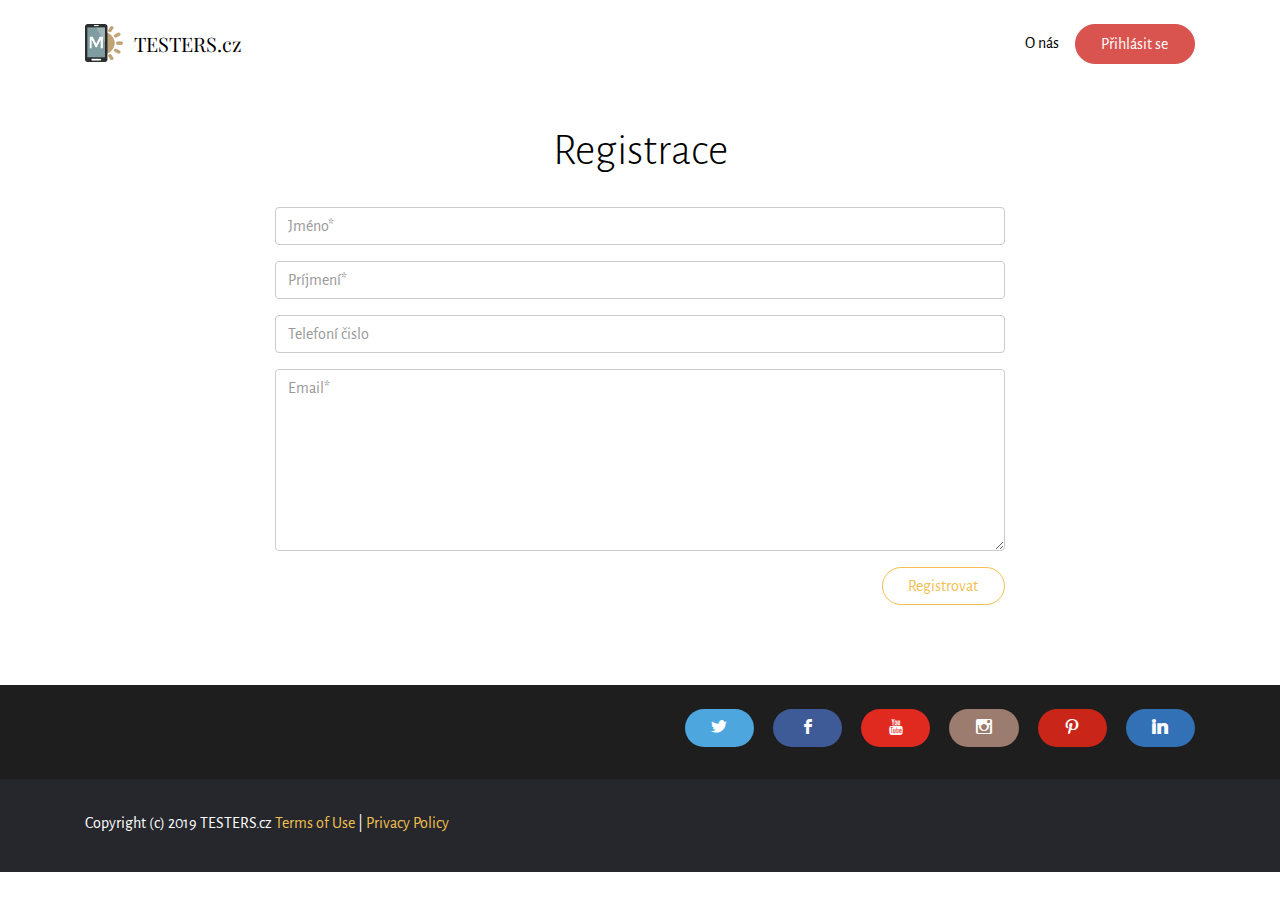
<file: page1.html>
<!DOCTYPE html>
<html >
<head>
  <!-- Site made with Mobirise Website Builder v4.5.4, https://mobirise.com -->
  <meta charset="UTF-8">
  <meta http-equiv="X-UA-Compatible" content="IE=edge">
  <meta name="generator" content="Mobirise v4.5.4, mobirise.com">
  <meta name="viewport" content="width=device-width, initial-scale=1, minimum-scale=1">
  <link rel="shortcut icon" href="assets/images/logo.png" type="image/x-icon">
  <meta name="description" content="">
  <title>Registrace</title>
  <link rel="stylesheet" href="https://fonts.googleapis.com/css?family=Playfair+Display:400,700&subset=latin,cyrillic">
  <link rel="stylesheet" href="https://fonts.googleapis.com/css?family=Alegreya+Sans:400,700&subset=latin,vietnamese,latin-ext">
  <link rel="stylesheet" href="assets/tether/tether.min.css">
  <link rel="stylesheet" href="assets/bootstrap/css/bootstrap.min.css">
  <link rel="stylesheet" href="assets/socicon/css/socicon.min.css">
  <link rel="stylesheet" href="assets/puritym/css/style.css">
  <link rel="stylesheet" href="assets/dropdown-menu/style.light.css">
  <link rel="stylesheet" href="assets/mobirise/css/mbr-additional.css" type="text/css">
  
  
  
</head>
<body>
<section id="dropdown-menu-2btn-d" data-rv-view="17">

    <nav class="navbar navbar-dropdown transparent bg-color">

        <div class="container">

            <div class="navbar-brand">
                <a href="https://mobirise.com" class="navbar-logo"><img src="assets/images/logo.png" alt="Mobirise"></a>
                <a class="text-black" href="https://mobirise.com">TESTERS.cz</a>
            </div>

            <button class="navbar-toggler pull-xs-right hidden-md-up" type="button" data-toggle="collapse" data-target="#exCollapsingNavbar">
                <div class="hamburger-icon"></div>
            </button>

            <ul class="nav-dropdown collapse pull-xs-right navbar-toggleable-sm nav navbar-nav" id="exCollapsingNavbar"><li class="nav-item"><a class="nav-link link" href="https://mobirise.com/">O nás</a></li><li class="nav-item nav-btn"><a class="nav-link btn btn-danger" href="page3.html">Přihlásit se</a></li></ul>

        </div>

    </nav>

</section>

<section class="mbr-section mbr-section-small mbr-after-navbar" id="form1-f" data-rv-view="19" style="background-color: rgb(255, 255, 255); padding-top: 4.5rem; padding-bottom: 4.5rem;">
    
    <div class="container">
        <div class="row">
            <div class="col-sm-8 col-sm-offset-2" data-form-type="formoid">
                <h2 class="mbr-section-title display-3 text-xs-center">Registrace</h2>

                <div data-form-alert="true"><div hidden="" data-form-alert-success="true">Thanks for filling out form!</div></div>
                <form action="https://mobirise.com/" method="post" data-form-title="Registrace">
                    <input type="hidden" value="B1NSw26fmd5JIuXInclzZW9uq5rAeeyHmoU4dTKbbk+spjRpW6RYG/+BVX7xAHkws4FCk0pJw0rxyJfjP6tFlLaNWcgwRz93tLpsucit4dQB2/WLSpX0dQ607R0+CdgP" data-form-email="true">
                    <div class="form-group">
                        <input type="text" class="form-control" name="name" required="" placeholder="Jméno*" data-form-field="Name">
                    </div>
                    <div class="form-group">
                        <input type="email" class="form-control" name="email" required="" placeholder="Príjmení*" data-form-field="Email">
                    </div>
                    <div class="form-group">
                        <input type="tel" class="form-control" name="phone" placeholder="Telefoní čislo" data-form-field="Phone">
                    </div>
                    <div class="form-group">
                        <textarea class="form-control" name="message" rows="7" placeholder="Email*" data-form-field="Message"></textarea>
                    </div>
                    <div class="text-xs-right"><button type="submit" class="btn btn-warning-outline btn-warning">Registrovat</button></div>
                </form>
            </div>
        </div>
    </div>
</section>

<section class="mbr-section mbr-section-small" id="social-buttons2-h" data-rv-view="30" style="background-color: rgb(30, 30, 30); padding-top: 1.5rem; padding-bottom: 1.5rem;">
    

    <div class="container">
        <div class="row">
            <div class="col-sm-4">
                <h2 class="mbr-section-title h1"></h2>
            </div>
            <div class="col-sm-8 text-xs-right"><a class="btn btn-social socicon-bg-twitter" title="Twitter" target="_blank" href="https://twitter.com/mobirise"><i class="socicon socicon-twitter"></i></a> <a class="btn btn-social socicon-bg-facebook" title="Facebook" target="_blank" href="https://www.facebook.com/pages/Mobirise/1616226671953247"><i class="socicon socicon-facebook"></i></a>  <a class="btn btn-social socicon-bg-youtube" title="YouTube" target="_blank" href="https://www.youtube.com/channel/UCt_tncVAetpK5JeM8L-8jyw"><i class="socicon socicon-youtube"></i></a> <a class="btn btn-social socicon-bg-instagram" title="Instagram" target="_blank" href="https://instagram.com/mobirise/"><i class="socicon socicon-instagram"></i></a> <a class="btn btn-social socicon-bg-pinterest" title="Pinterest" target="_blank" href="https://www.pinterest.com/mobirise/"><i class="socicon socicon-pinterest"></i></a>  <a class="btn btn-social socicon-bg-linkedin" title="LinkedIn" target="_blank" href="https://www.linkedin.com/in/mobirise"><i class="socicon socicon-linkedin"></i></a> </div>
        </div>
    </div>
</section>

<footer class="mbr-section mbr-section-nopadding mbr-footer" id="footer1-g" data-rv-view="28" style="background-color: rgb(38, 39, 44); padding-top: 2rem; padding-bottom: 1.32rem;">
    
    <div class="container">
        <p>Copyright (c) 2019 TESTERS.cz&nbsp;<a href="https://mobirise.com/">Terms of Use</a>  | <a href="https://mobirise.com/">Privacy Policy</a></p>
    </div>
</footer>


  <script src="assets/web/assets/jquery/jquery.min.js"></script>
  <script src="assets/tether/tether.min.js"></script>
  <script src="assets/bootstrap/js/bootstrap.min.js"></script>
  <script src="assets/smooth-scroll/SmoothScroll.js"></script>
  <script src="assets/puritym/js/script.js"></script>
  <script src="assets/dropdown-menu/script.js"></script>
  <script src="assets/formoid/formoid.min.js"></script>
  
  
</body>
</html>
</file>
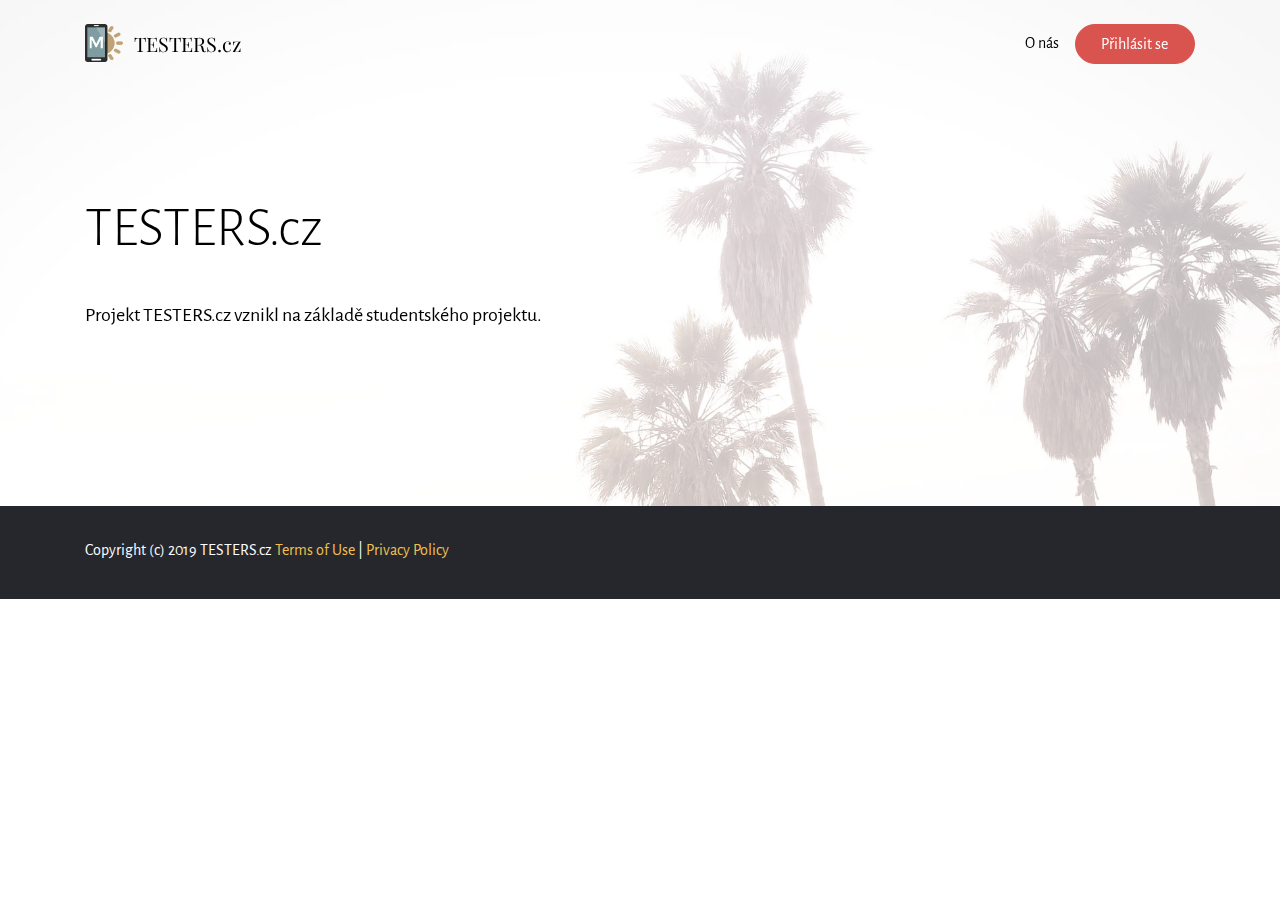
<file: page2.html>
<!DOCTYPE html>
<html >
<head>
  <!-- Site made with Mobirise Website Builder v4.5.4, https://mobirise.com -->
  <meta charset="UTF-8">
  <meta http-equiv="X-UA-Compatible" content="IE=edge">
  <meta name="generator" content="Mobirise v4.5.4, mobirise.com">
  <meta name="viewport" content="width=device-width, initial-scale=1, minimum-scale=1">
  <link rel="shortcut icon" href="assets/images/logo.png" type="image/x-icon">
  <meta name="description" content="">
  <title>O nás</title>
  <link rel="stylesheet" href="https://fonts.googleapis.com/css?family=Playfair+Display:400,700&subset=latin,cyrillic">
  <link rel="stylesheet" href="https://fonts.googleapis.com/css?family=Alegreya+Sans:400,700&subset=latin,vietnamese,latin-ext">
  <link rel="stylesheet" href="assets/tether/tether.min.css">
  <link rel="stylesheet" href="assets/bootstrap/css/bootstrap.min.css">
  <link rel="stylesheet" href="assets/puritym/css/style.css">
  <link rel="stylesheet" href="assets/dropdown-menu/style.light.css">
  <link rel="stylesheet" href="assets/mobirise/css/mbr-additional.css" type="text/css">
  
  
  
</head>
<body>
<section id="dropdown-menu-2btn-j" data-rv-view="34">

    <nav class="navbar navbar-dropdown transparent bg-color">

        <div class="container">

            <div class="navbar-brand">
                <a href="https://mobirise.com" class="navbar-logo"><img src="assets/images/logo.png" alt="Mobirise"></a>
                <a class="text-black" href="https://mobirise.com">TESTERS.cz</a>
            </div>

            <button class="navbar-toggler pull-xs-right hidden-md-up" type="button" data-toggle="collapse" data-target="#exCollapsingNavbar">
                <div class="hamburger-icon"></div>
            </button>

            <ul class="nav-dropdown collapse pull-xs-right navbar-toggleable-sm nav navbar-nav" id="exCollapsingNavbar"><li class="nav-item"><a class="nav-link link" href="https://mobirise.com/">O nás</a></li><li class="nav-item nav-btn"><a class="nav-link btn btn-danger" href="page3.html">Přihlásit se</a></li></ul>

        </div>

    </nav>

</section>

<section class="mbr-section mbr-parallax-background col-undefined mbr-after-navbar" id="content5-l" data-rv-view="36" style="background-image: url(assets/images/photo-3.jpg); padding-top: 9rem; padding-bottom: 9rem;">
    <div class="mbr-overlay" style="opacity: 0.7; background-color: rgb(255, 255, 255);"></div>
    <div class="container">
        <h3 class="mbr-section-title display-2">TESTERS.cz</h3>
        <div class="lead"><p>Projekt TESTERS.cz vznikl na základě studentského projektu.&nbsp;</p></div>
    </div>
</section>

<footer class="mbr-section mbr-section-nopadding mbr-footer" id="footer1-k" data-rv-view="35" style="background-color: rgb(38, 39, 44); padding-top: 2rem; padding-bottom: 1.32rem;">
    
    <div class="container">
        <p>Copyright (c) 2019 TESTERS.cz&nbsp;<a href="https://mobirise.com/">Terms of Use</a>  | <a href="https://mobirise.com/">Privacy Policy</a></p>
    </div>
</footer>


  <script src="assets/web/assets/jquery/jquery.min.js"></script>
  <script src="assets/tether/tether.min.js"></script>
  <script src="assets/bootstrap/js/bootstrap.min.js"></script>
  <script src="assets/smooth-scroll/SmoothScroll.js"></script>
  <script src="assets/jarallax/jarallax.js"></script>
  <script src="assets/puritym/js/script.js"></script>
  <script src="assets/dropdown-menu/script.js"></script>
  
  
</body>
</html>
</file>
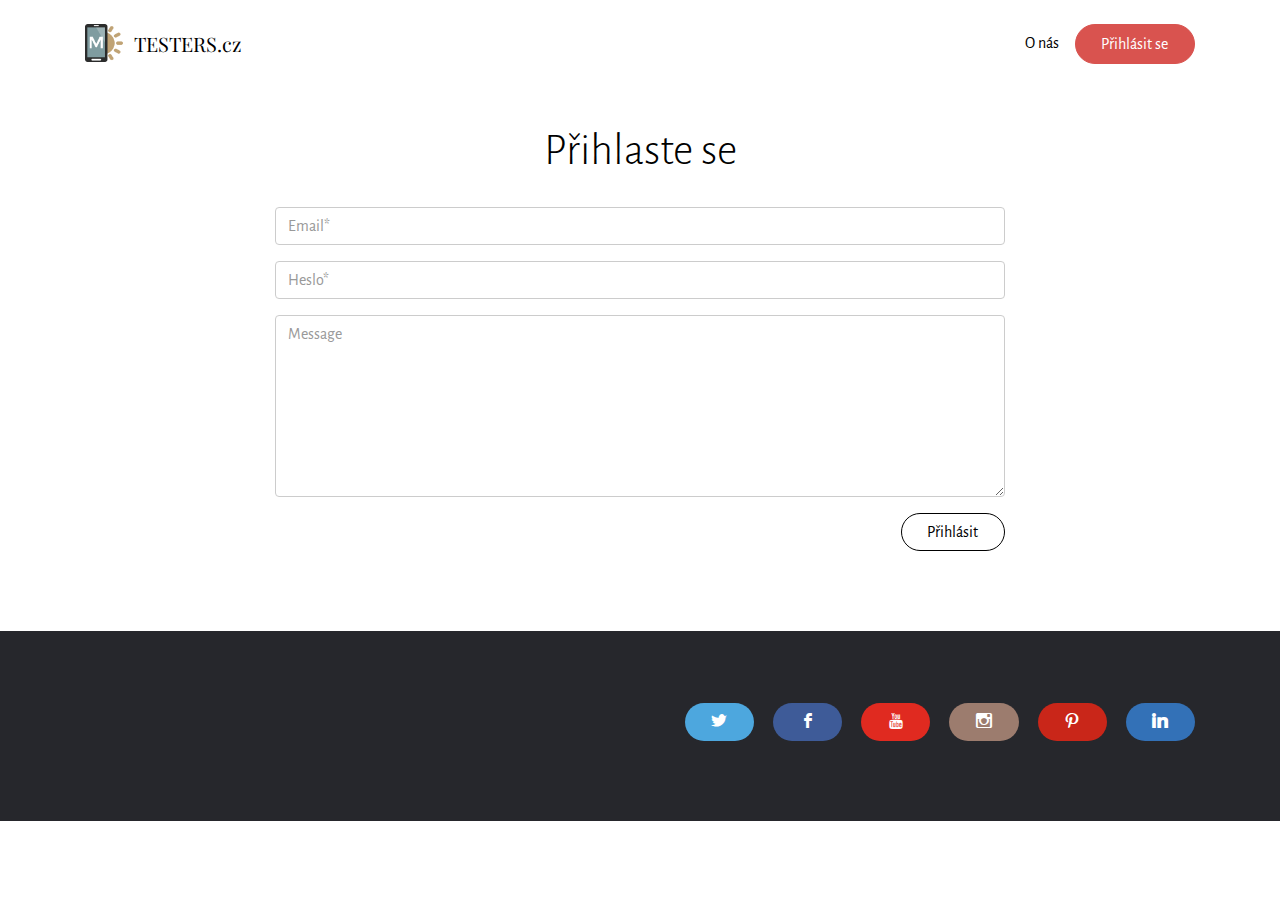
<file: page3.html>
<!DOCTYPE html>
<html >
<head>
  <!-- Site made with Mobirise Website Builder v4.5.4, https://mobirise.com -->
  <meta charset="UTF-8">
  <meta http-equiv="X-UA-Compatible" content="IE=edge">
  <meta name="generator" content="Mobirise v4.5.4, mobirise.com">
  <meta name="viewport" content="width=device-width, initial-scale=1, minimum-scale=1">
  <link rel="shortcut icon" href="assets/images/logo.png" type="image/x-icon">
  <meta name="description" content="">
  <title>Přihlaste se</title>
  <link rel="stylesheet" href="https://fonts.googleapis.com/css?family=Playfair+Display:400,700&subset=latin,cyrillic">
  <link rel="stylesheet" href="https://fonts.googleapis.com/css?family=Alegreya+Sans:400,700&subset=latin,vietnamese,latin-ext">
  <link rel="stylesheet" href="assets/tether/tether.min.css">
  <link rel="stylesheet" href="assets/bootstrap/css/bootstrap.min.css">
  <link rel="stylesheet" href="assets/socicon/css/socicon.min.css">
  <link rel="stylesheet" href="assets/puritym/css/style.css">
  <link rel="stylesheet" href="assets/dropdown-menu/style.light.css">
  <link rel="stylesheet" href="assets/mobirise/css/mbr-additional.css" type="text/css">
  
  
  
</head>
<body>
<section id="dropdown-menu-2btn-m" data-rv-view="39">

    <nav class="navbar navbar-dropdown transparent bg-color">

        <div class="container">

            <div class="navbar-brand">
                <a href="https://mobirise.com" class="navbar-logo"><img src="assets/images/logo.png" alt="Mobirise"></a>
                <a class="text-black" href="https://mobirise.com">TESTERS.cz</a>
            </div>

            <button class="navbar-toggler pull-xs-right hidden-md-up" type="button" data-toggle="collapse" data-target="#exCollapsingNavbar">
                <div class="hamburger-icon"></div>
            </button>

            <ul class="nav-dropdown collapse pull-xs-right navbar-toggleable-sm nav navbar-nav" id="exCollapsingNavbar"><li class="nav-item"><a class="nav-link link" href="https://mobirise.com/">O nás</a></li><li class="nav-item nav-btn"><a class="nav-link btn btn-danger" href="page3.html">Přihlásit se</a></li></ul>

        </div>

    </nav>

</section>

<section class="mbr-section mbr-section-small mbr-after-navbar" id="form1-p" data-rv-view="43" style="background-color: rgb(255, 255, 255); padding-top: 4.5rem; padding-bottom: 4.5rem;">
    
    <div class="container">
        <div class="row">
            <div class="col-sm-8 col-sm-offset-2" data-form-type="formoid">
                <h2 class="mbr-section-title display-3 text-xs-center">Přihlaste se</h2>

                <div data-form-alert="true"><div hidden="" data-form-alert-success="true">Thanks for filling out form!</div></div>
                <form action="https://mobirise.com/" method="post" data-form-title="Přihlaste se">
                    <input type="hidden" value="ZqJb9ZrDQ3BFMARUmmALesLYpuQ46JhMdwy8CmVml/qLdheOKuw+eh1rtH0M2SZwgYae3Ct0AfFKpHzyuENUDu8MsDlPhQ3I9qObmgnuXwXxRKbl2fjtLHke4RoAqG+U" data-form-email="true">
                    <div class="form-group">
                        <input type="text" class="form-control" name="name" required="" placeholder="Email*" data-form-field="Name">
                    </div>
                    <div class="form-group">
                        <input type="email" class="form-control" name="email" required="" placeholder="Heslo*" data-form-field="Email">
                    </div>
                    
                    <div class="form-group">
                        <textarea class="form-control" name="message" rows="7" placeholder="Message" data-form-field="Message"></textarea>
                    </div>
                    <div class="text-xs-right"><button type="submit" class="btn btn-secondary-outline">Přihlásit</button></div>
                </form>
            </div>
        </div>
    </div>
</section>

<section class="mbr-section mbr-section-small" id="social-buttons2-o" data-rv-view="41" style="background-color: rgb(38, 39, 44); padding-top: 4.5rem; padding-bottom: 4.5rem;">
    

    <div class="container">
        <div class="row">
            <div class="col-sm-4">
                <h2 class="mbr-section-title h1"></h2>
            </div>
            <div class="col-sm-8 text-xs-right"><a class="btn btn-social socicon-bg-twitter" title="Twitter" target="_blank" href="https://twitter.com/mobirise"><i class="socicon socicon-twitter"></i></a> <a class="btn btn-social socicon-bg-facebook" title="Facebook" target="_blank" href="https://www.facebook.com/pages/Mobirise/1616226671953247"><i class="socicon socicon-facebook"></i></a>  <a class="btn btn-social socicon-bg-youtube" title="YouTube" target="_blank" href="https://www.youtube.com/channel/UCt_tncVAetpK5JeM8L-8jyw"><i class="socicon socicon-youtube"></i></a> <a class="btn btn-social socicon-bg-instagram" title="Instagram" target="_blank" href="https://instagram.com/mobirise/"><i class="socicon socicon-instagram"></i></a> <a class="btn btn-social socicon-bg-pinterest" title="Pinterest" target="_blank" href="https://www.pinterest.com/mobirise/"><i class="socicon socicon-pinterest"></i></a>  <a class="btn btn-social socicon-bg-linkedin" title="LinkedIn" target="_blank" href="https://www.linkedin.com/in/mobirise"><i class="socicon socicon-linkedin"></i></a> </div>
        </div>
    </div>
</section>


  <script src="assets/web/assets/jquery/jquery.min.js"></script>
  <script src="assets/tether/tether.min.js"></script>
  <script src="assets/bootstrap/js/bootstrap.min.js"></script>
  <script src="assets/smooth-scroll/SmoothScroll.js"></script>
  <script src="assets/puritym/js/script.js"></script>
  <script src="assets/dropdown-menu/script.js"></script>
  <script src="assets/formoid/formoid.min.js"></script>
  
  
</body>
</html>
</file>
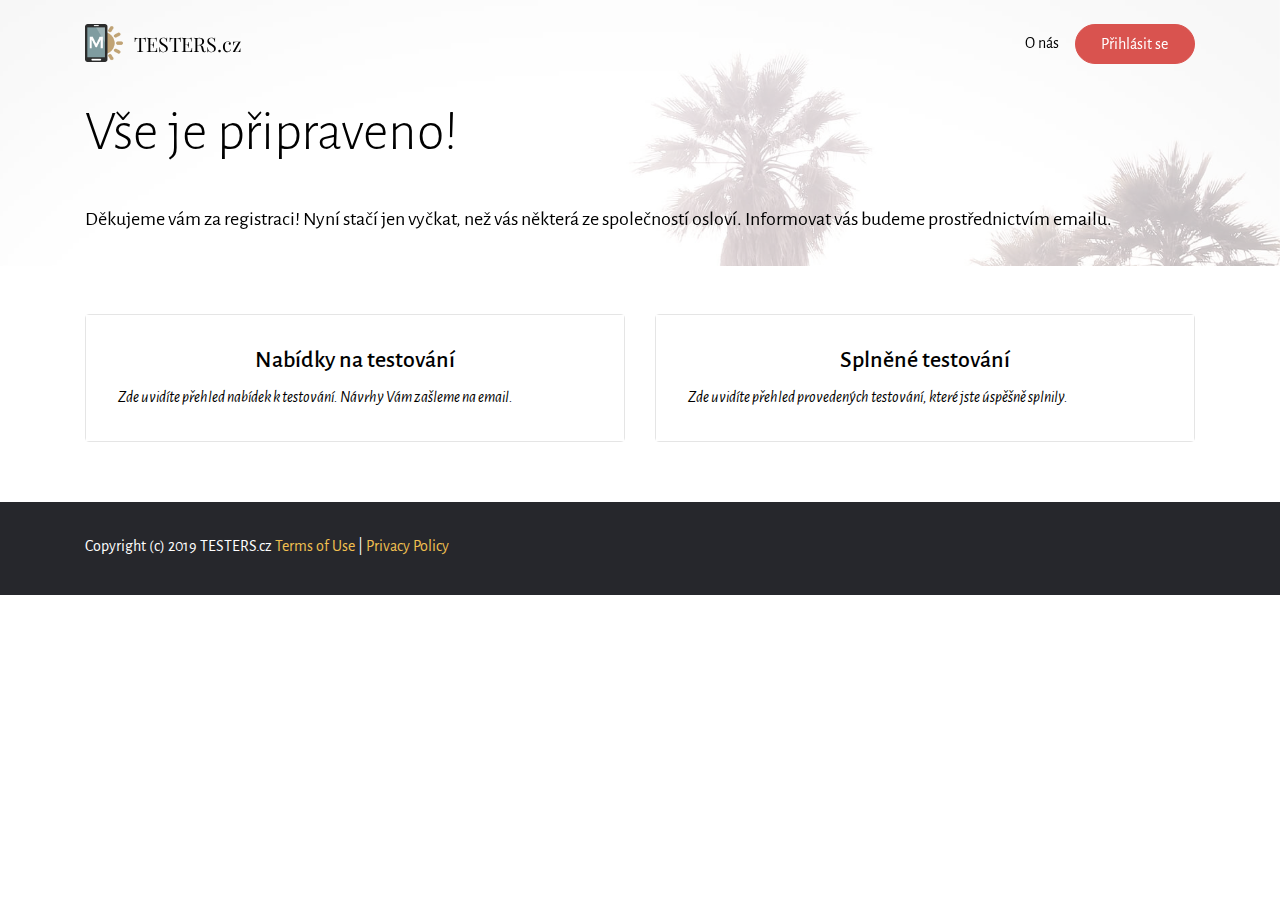
<file: page4.html>
<!DOCTYPE html>
<html >
<head>
  <!-- Site made with Mobirise Website Builder v4.5.4, https://mobirise.com -->
  <meta charset="UTF-8">
  <meta http-equiv="X-UA-Compatible" content="IE=edge">
  <meta name="generator" content="Mobirise v4.5.4, mobirise.com">
  <meta name="viewport" content="width=device-width, initial-scale=1, minimum-scale=1">
  <link rel="shortcut icon" href="assets/images/logo.png" type="image/x-icon">
  <meta name="description" content="">
  <title>Login</title>
  <link rel="stylesheet" href="https://fonts.googleapis.com/css?family=Playfair+Display:400,700&subset=latin,cyrillic">
  <link rel="stylesheet" href="https://fonts.googleapis.com/css?family=Alegreya+Sans:400,700&subset=latin,vietnamese,latin-ext">
  <link rel="stylesheet" href="assets/tether/tether.min.css">
  <link rel="stylesheet" href="assets/bootstrap/css/bootstrap.min.css">
  <link rel="stylesheet" href="assets/puritym/css/style.css">
  <link rel="stylesheet" href="assets/dropdown-menu/style.light.css">
  <link rel="stylesheet" href="assets/mobirise/css/mbr-additional.css" type="text/css">
  
  
  
</head>
<body>
<section id="dropdown-menu-2btn-x" data-rv-view="104">

    <nav class="navbar navbar-dropdown transparent bg-color">

        <div class="container">

            <div class="navbar-brand">
                <a href="https://mobirise.com" class="navbar-logo"><img src="assets/images/logo.png" alt="Mobirise"></a>
                <a class="text-black" href="https://mobirise.com">TESTERS.cz</a>
            </div>

            <button class="navbar-toggler pull-xs-right hidden-md-up" type="button" data-toggle="collapse" data-target="#exCollapsingNavbar">
                <div class="hamburger-icon"></div>
            </button>

            <ul class="nav-dropdown collapse pull-xs-right navbar-toggleable-sm nav navbar-nav" id="exCollapsingNavbar"><li class="nav-item"><a class="nav-link link" href="https://mobirise.com/">O nás</a></li><li class="nav-item nav-btn"><a class="nav-link btn btn-danger" href="page3.html">Přihlásit se</a></li></ul>

        </div>

    </nav>

</section>

<section class="mbr-section mbr-parallax-background col-undefined mbr-after-navbar" id="content5-10" data-rv-view="107" style="background-image: url(assets/images/photo-3.jpg); padding-top: 3rem; padding-bottom: 0rem;">
    <div class="mbr-overlay" style="opacity: 0.7; background-color: rgb(255, 255, 255);"></div>
    <div class="container">
        <h3 class="mbr-section-title display-2">Vše je připraveno!</h3>
        <div class="lead"><p>Děkujeme vám za registraci! Nyní stačí jen vyčkat, než vás některá ze společností osloví. Informovat vás budeme prostřednictvím emailu.&nbsp;</p></div>
    </div>
</section>

<section class="mbr-section mbr-section-small" id="content4-12" data-rv-view="113" style="background-color: rgb(255, 255, 255); padding-top: 3rem; padding-bottom: 3rem;">
    
    <div class="container">
        <div class="row">
            <div class="col-sm-6 col-md-6">
                <div class="card cart-block">
                    <div class="card-block">
                        <h4 class="card-title text-xs-center">Nabídky na testování</h4>
                        <p class="card-text"><em>Zde uvidíte přehled nabídek k testování. Návrhy Vám zašleme na email.&nbsp;</em></p>
                    </div>
                </div>
            </div>
            <div class="col-sm-6 col-md-6">
                <div class="card cart-block">
                    <div class="card-block">
                        <h4 class="card-title text-xs-center">Splněné testování</h4>
                        <p class="card-text"><em>Zde uvidíte přehled provedených testování, které jste úspěšně splnily.&nbsp;</em></p>
                    </div>
                </div>
            </div>
            
            
        </div>
    </div>
</section>

<footer class="mbr-section mbr-section-nopadding mbr-footer" id="footer1-y" data-rv-view="105" style="background-color: rgb(38, 39, 44); padding-top: 2rem; padding-bottom: 1.32rem;">
    
    <div class="container">
        <p>Copyright (c) 2019 TESTERS.cz&nbsp;<a href="https://mobirise.com/">Terms of Use</a>  | <a href="https://mobirise.com/">Privacy Policy</a></p>
    </div>
</footer>


  <script src="assets/web/assets/jquery/jquery.min.js"></script>
  <script src="assets/tether/tether.min.js"></script>
  <script src="assets/bootstrap/js/bootstrap.min.js"></script>
  <script src="assets/smooth-scroll/SmoothScroll.js"></script>
  <script src="assets/jarallax/jarallax.js"></script>
  <script src="assets/puritym/js/script.js"></script>
  <script src="assets/dropdown-menu/script.js"></script>
  
  
</body>
</html>
</file>
<file: assets/dropdown-menu/style.light.css>
.navbar-dropdown-open{overflow:hidden!important}.navbar-dropdown-open .navbar-dropdown.opened{bottom:0;left:0;overflow-y:scroll;position:fixed;right:0;top:0;transition:none}.navbar-dropdown{left:0;padding-top:1.5rem;padding-bottom:1.5rem;position:absolute;right:0;top:0;transition:all 0.25s ease;z-index:1030}.navbar-dropdown .navbar-brand,.navbar-dropdown .navbar-toggler{position:relative;z-index:995}.navbar-dropdown.bg-color.transparent{background:none!important}.navbar-dropdown.navbar-fixed-top{position:fixed}.navbar-dropdown .navbar-brand{line-height:0;margin-right:1.5rem;padding:0}.navbar-dropdown .navbar-brand a{line-height:2.35rem;vertical-align:middle}.navbar-dropdown .navbar-brand a,.navbar-dropdown .navbar-brand a:hover{text-decoration:none}.navbar-dropdown .navbar-brand .navbar-logo,.navbar-dropdown .navbar-brand .navbar-logo a{line-height:0;vertical-align:baseline}.navbar-dropdown .navbar-logo{margin-right:0.5rem}.navbar-dropdown .navbar-logo img{display:inline;height:2.35rem}@media (max-width:543px){.navbar-dropdown .navbar-toggleable-xs{padding-top:0.425rem}.navbar-dropdown .navbar-toggleable-xs .btn{margin-bottom:0.425rem;margin-top:0.425rem}.navbar-dropdown .navbar-toggleable-xs .dropdown-menu{padding-bottom:0.425rem}.navbar-dropdown .navbar-toggleable-xs .dropdown-menu .dropdown-menu{padding-bottom:0}}@media (max-width:767px){.navbar-dropdown .navbar-toggleable-sm{padding-top:0.425rem}.navbar-dropdown .navbar-toggleable-sm .btn{margin-bottom:0.425rem;margin-top:0.425rem}.navbar-dropdown .navbar-toggleable-sm .dropdown-menu{padding-bottom:0.425rem}.navbar-dropdown .navbar-toggleable-sm .dropdown-menu .dropdown-menu{padding-bottom:0}}@media (max-width:991px){.navbar-dropdown .navbar-toggleable-md{padding-top:0.425rem}.navbar-dropdown .navbar-toggleable-md .btn{margin-bottom:0.425rem;margin-top:0.425rem}.navbar-dropdown .navbar-toggleable-md .dropdown-menu{padding-bottom:0.425rem}.navbar-dropdown .navbar-toggleable-md .dropdown-menu .dropdown-menu{padding-bottom:0}}@media (min-width:544px){.navbar-dropdown{border-radius:0}}.navbar-dropdown .btn{margin-bottom:0}.navbar-dropdown .btn-white-outline{color:#fff;background-image:none;background-color:transparent;border-color:#fff}.navbar-dropdown .btn-white-outline:focus,.navbar-dropdown .btn-white-outline.focus,.navbar-dropdown .btn-white-outline:active,.navbar-dropdown .btn-white-outline.active,.open > .navbar-dropdown .btn-white-outline.dropdown-toggle{color:#000;background-color:#fff;border-color:#fff}.navbar-dropdown .btn-white-outline:hover{color:#000;background-color:#fff;border-color:#fff}.navbar-dropdown .btn-white-outline.disabled:focus,.navbar-dropdown .btn-white-outline.disabled.focus,.navbar-dropdown .btn-white-outline:disabled:focus,.navbar-dropdown .btn-white-outline:disabled.focus{border-color:white}.navbar-dropdown .btn-white-outline.disabled:hover,.navbar-dropdown .btn-white-outline:disabled:hover{border-color:white}.navbar-dropdown .btn-black-outline{color:#000;background-image:none;background-color:transparent;border-color:#000}.navbar-dropdown .btn-black-outline:focus,.navbar-dropdown .btn-black-outline.focus,.navbar-dropdown .btn-black-outline:active,.navbar-dropdown .btn-black-outline.active,.open > .navbar-dropdown .btn-black-outline.dropdown-toggle{color:#fff;background-color:#000;border-color:#000}.navbar-dropdown .btn-black-outline:hover{color:#fff;background-color:#000;border-color:#000}.navbar-dropdown .btn-black-outline.disabled:focus,.navbar-dropdown .btn-black-outline.disabled.focus,.navbar-dropdown .btn-black-outline:disabled:focus,.navbar-dropdown .btn-black-outline:disabled.focus{border-color:#333}.navbar-dropdown .btn-black-outline.disabled:hover,.navbar-dropdown .btn-black-outline:disabled:hover{border-color:#333}.is-builder .navbar-dropdown .dropdown-toggle::after{vertical-align:baseline}.dropdown-menu.dropdown-submenu{left:100%;margin-left:-6px;margin-top:-6px;top:0}.dropdown-menu .dropdown-toggle[data-toggle="dropdown-submenu"]::after{border-bottom:0.3em solid transparent;border-left:0.3em solid;border-right:0;border-top:0.3em solid transparent;margin-left:0.3rem}.dropdown-menu .dropdown-toggle[data-toggle="dropdown-submenu"][aria-expanded="true"]{background-color:#f5f5f5}.dropdown-menu .dropdown-item:focus{outline:0}.nav-dropdown-sm{clear:left;float:none!important;position:relative;z-index:999}.nav-dropdown-sm .nav-item{float:none}.nav-dropdown-sm .nav-item + .nav-item{margin-left:0}.nav-dropdown-sm .nav-link,.nav-dropdown-sm .dropdown-item{position:relative}.nav-dropdown-sm .dropdown-toggle::after{position:absolute;right:0;top:50%;margin-top:-0.15em}.nav-dropdown-sm .dropdown-toggle[data-toggle="dropdown-submenu"]::after{margin-left:.25rem;border-top:0.3em solid;border-right:0.3em solid transparent;border-left:0.3em solid transparent;border-bottom:0}.nav-dropdown-sm .dropdown-toggle[data-toggle="dropdown-submenu"][aria-expanded="true"]::after{border-top:0;border-right:0.3em solid transparent;border-left:0.3em solid transparent;border-bottom:0.3em solid}.nav-dropdown-sm .dropdown-menu{margin:0;padding:0;position:relative;top:0;left:0;width:100%;border:0;float:none;border-radius:0;background:none;padding-left:20px}.nav-dropdown-sm .dropdown-item{padding-left:0}.nav-dropdown-sm .dropdown-item,.nav-dropdown-sm .dropdown-item:hover,.nav-dropdown-sm .dropdown-item:focus{background:none!important}
</file>
<file: assets/mobirise/css/mbr-additional.css>
@import url(https://fonts.googleapis.com/css?family=Playfair+Display:400,700&subset=latin,cyrillic);
@import url(https://fonts.googleapis.com/css?family=Alegreya+Sans:400,700&subset=latin,vietnamese,latin-ext);





#dropdown-menu-2btn-2 .hide-buttons [data-button] {
  display: none !important;
}
#dropdown-menu-2btn-2 .navbar-brand a {
  font-family: 'Playfair Display', sans-serif;
}
#dropdown-menu-2btn-2 .nav .link,
#dropdown-menu-2btn-2 .dropdown-item {
  font-size: 1em;
  color: #000000;
}
#dropdown-menu-2btn-2 .navbar,
#dropdown-menu-2btn-2 .dropdown-menu {
  background: #ffffff;
}
#dropdown-menu-2btn-2 .dropdown-menu .dropdown-toggle[aria-expanded="true"],
#dropdown-menu-2btn-2 .dropdown-menu a:hover,
#dropdown-menu-2btn-2 .dropdown-menu a:focus {
  background: #f5f5f5;
}
#dropdown-menu-2btn-2 .navbar-toggler {
  color: #000000;
}
#header1-1 H1 {
  text-align: center;
  font-size: 36px;
  font-family: 'Alegreya Sans', sans-serif;
}
#header1-1 P {
  text-align: center;
  color: #000000;
}
#header1-1 I {
  font-family: 'Alegreya Sans', sans-serif;
  font-size: 36px;
}
#header1-1 B {
  color: #0275d8;
  font-size: 23px;
}
#msg-box2-w H2 {
  text-align: left;
  color: #e6e0dc;
  font-family: 'Alegreya Sans', sans-serif;
}
#features1-4 H4 {
  font-family: 'Alegreya Sans', sans-serif;
  text-align: right;
}
#features1-4 P {
  font-size: 16px;
  color: #000000;
}


#form1-f .mbr-section-title {
  color: #000000;
  font-family: 'Alegreya Sans', sans-serif;
}
#dropdown-menu-2btn-d .hide-buttons [data-button] {
  display: none !important;
}
#dropdown-menu-2btn-d .navbar-brand a {
  font-family: 'Playfair Display', sans-serif;
}
#dropdown-menu-2btn-d .nav .link,
#dropdown-menu-2btn-d .dropdown-item {
  font-size: 1em;
  color: #000000;
}
#dropdown-menu-2btn-d .navbar,
#dropdown-menu-2btn-d .dropdown-menu {
  background: #ffffff;
}
#dropdown-menu-2btn-d .dropdown-menu .dropdown-toggle[aria-expanded="true"],
#dropdown-menu-2btn-d .dropdown-menu a:hover,
#dropdown-menu-2btn-d .dropdown-menu a:focus {
  background: #f5f5f5;
}
#dropdown-menu-2btn-d .navbar-toggler {
  color: #000000;
}


#dropdown-menu-2btn-j .hide-buttons [data-button] {
  display: none !important;
}
#dropdown-menu-2btn-j .navbar-brand a {
  font-family: 'Playfair Display', sans-serif;
}
#dropdown-menu-2btn-j .nav .link,
#dropdown-menu-2btn-j .dropdown-item {
  font-size: 1em;
  color: #000000;
}
#dropdown-menu-2btn-j .navbar,
#dropdown-menu-2btn-j .dropdown-menu {
  background: #ffffff;
}
#dropdown-menu-2btn-j .dropdown-menu .dropdown-toggle[aria-expanded="true"],
#dropdown-menu-2btn-j .dropdown-menu a:hover,
#dropdown-menu-2btn-j .dropdown-menu a:focus {
  background: #f5f5f5;
}
#dropdown-menu-2btn-j .navbar-toggler {
  color: #000000;
}
#content5-l .mbr-section-title {
  text-align: left;
  font-family: 'Alegreya Sans', sans-serif;
}


#dropdown-menu-2btn-m .hide-buttons [data-button] {
  display: none !important;
}
#dropdown-menu-2btn-m .navbar-brand a {
  font-family: 'Playfair Display', sans-serif;
}
#dropdown-menu-2btn-m .nav .link,
#dropdown-menu-2btn-m .dropdown-item {
  font-size: 1em;
  color: #000000;
}
#dropdown-menu-2btn-m .navbar,
#dropdown-menu-2btn-m .dropdown-menu {
  background: #ffffff;
}
#dropdown-menu-2btn-m .dropdown-menu .dropdown-toggle[aria-expanded="true"],
#dropdown-menu-2btn-m .dropdown-menu a:hover,
#dropdown-menu-2btn-m .dropdown-menu a:focus {
  background: #f5f5f5;
}
#dropdown-menu-2btn-m .navbar-toggler {
  color: #000000;
}
#form1-p .mbr-section-title {
  text-align: right;
  font-family: 'Alegreya Sans', sans-serif;
}



#dropdown-menu-2btn-x .hide-buttons [data-button] {
  display: none !important;
}
#dropdown-menu-2btn-x .navbar-brand a {
  font-family: 'Playfair Display', sans-serif;
}
#dropdown-menu-2btn-x .nav .link,
#dropdown-menu-2btn-x .dropdown-item {
  font-size: 1em;
  color: #000000;
}
#dropdown-menu-2btn-x .navbar,
#dropdown-menu-2btn-x .dropdown-menu {
  background: #ffffff;
}
#dropdown-menu-2btn-x .dropdown-menu .dropdown-toggle[aria-expanded="true"],
#dropdown-menu-2btn-x .dropdown-menu a:hover,
#dropdown-menu-2btn-x .dropdown-menu a:focus {
  background: #f5f5f5;
}
#dropdown-menu-2btn-x .navbar-toggler {
  color: #000000;
}
#content5-10 .mbr-section-title {
  text-align: left;
  font-family: 'Alegreya Sans', sans-serif;
}
#content4-12 H4 {
  font-family: 'Alegreya Sans', sans-serif;
}
</file>
<file: assets/socicon/css/socicon.min.css>
@font-face{font-family:'socicon';src:url('../fonts/socicon.eot');src:url('../fonts/socicon.eot?#iefix') format('embedded-opentype'),url('../fonts/socicon.woff') format('woff'),url('../fonts/socicon.woff2') format('woff2'),url('../fonts/socicon.ttf') format('truetype'),url('../fonts/socicon.svg#sociconregular') format('svg');font-weight:normal;font-style:normal}.socicon{position:relative;top:1px;display:inline-block;font-family:'socicon';font-style:normal;font-weight:normal;line-height:1;text-transform:none !important;-webkit-font-smoothing:antialiased;-moz-osx-font-smoothing:grayscale}.socicon-twitter:before{content:"a"}.socicon-facebook:before{content:"b"}.socicon-google:before{content:"c"}.socicon-pinterest:before{content:"d"}.socicon-foursquare:before{content:"e"}.socicon-yahoo:before{content:"f"}.socicon-skype:before{content:"g"}.socicon-yelp:before{content:"h"}.socicon-feedburner:before{content:"i"}.socicon-linkedin:before{content:"j"}.socicon-viadeo:before{content:"k"}.socicon-xing:before{content:"l"}.socicon-myspace:before{content:"m"}.socicon-soundcloud:before{content:"n"}.socicon-spotify:before{content:"o"}.socicon-grooveshark:before{content:"p"}.socicon-lastfm:before{content:"q"}.socicon-youtube:before{content:"r"}.socicon-vimeo:before{content:"s"}.socicon-dailymotion:before{content:"t"}.socicon-vine:before{content:"u"}.socicon-flickr:before{content:"v"}.socicon-500px:before{content:"w"}.socicon-instagram:before{content:"x"}.socicon-wordpress:before{content:"y"}.socicon-tumblr:before{content:"z"}.socicon-blogger:before{content:"A"}.socicon-technorati:before{content:"B"}.socicon-reddit:before{content:"C"}.socicon-dribbble:before{content:"D"}.socicon-stumbleupon:before{content:"E"}.socicon-digg:before{content:"F"}.socicon-envato:before{content:"G"}.socicon-behance:before{content:"H"}.socicon-delicious:before{content:"I"}.socicon-deviantart:before{content:"J"}.socicon-forrst:before{content:"K"}.socicon-play:before{content:"L"}.socicon-zerply:before{content:"M"}.socicon-wikipedia:before{content:"N"}.socicon-apple:before{content:"O"}.socicon-flattr:before{content:"P"}.socicon-github:before{content:"Q"}.socicon-chimein:before{content:"R"}.socicon-friendfeed:before{content:"S"}.socicon-newsvine:before{content:"T"}.socicon-identica:before{content:"U"}.socicon-bebo:before{content:"V"}.socicon-zynga:before{content:"W"}.socicon-steam:before{content:"X"}.socicon-xbox:before{content:"Y"}.socicon-windows:before{content:"Z"}.socicon-outlook:before{content:"1"}.socicon-coderwall:before{content:"2"}.socicon-tripadvisor:before{content:"3"}.socicon-appnet:before{content:"4"}.socicon-goodreads:before{content:"5"}.socicon-tripit:before{content:"6"}.socicon-lanyrd:before{content:"7"}.socicon-slideshare:before{content:"8"}.socicon-buffer:before{content:"9"}.socicon-rss:before{content:","}.socicon-vkontakte:before{content:";"}.socicon-disqus:before{content:":"}.socicon-houzz:before{content:"+"}.socicon-mail:before{content:"@"}.socicon-patreon:before{content:"="}.socicon-paypal:before{content:"-"}.socicon-playstation:before{content:"^"}.socicon-smugmug:before{content:"¨"}.socicon-swarm:before{content:"$"}.socicon-triplej:before{content:"*"}.socicon-yammer:before{content:"&"}.socicon-stackoverflow:before{content:"("}.socicon-drupal:before{content:"#"}.socicon-odnoklassniki:before{content:"."}.socicon-android:before{content:"_"}.socicon-meetup:before{content:"]"}.socicon-persona:before{content:")"}.socicon-amazon:before{content:"£"}.socicon-ello:before{content:"'"}.socicon-mixcloud:before{content:"\""}.socicon-8tracks:before{content:"}"}.socicon-twitch:before{content:"{"}.socicon-bg-twitter{background:#4da7de}.socicon-bg-twitter:hover{background:#4da7de !important}.socicon-bg-facebook{background:#3e5b98}.socicon-bg-facebook:hover{background:#3e5b98 !important}.socicon-bg-google{background:#d93e2d}.socicon-bg-google:hover{background:#d93e2d !important}.socicon-bg-pinterest{background:#c92619}.socicon-bg-pinterest:hover{background:#c92619 !important}.socicon-bg-foursquare{background:#f94877}.socicon-bg-foursquare:hover{background:#f94877 !important}.socicon-bg-yahoo{background:#6e2a85}.socicon-bg-yahoo:hover{background:#6e2a85 !important}.socicon-bg-skype{background:#28abe3}.socicon-bg-skype:hover{background:#28abe3 !important}.socicon-bg-yelp{background:#c83218}.socicon-bg-yelp:hover{background:#c83218 !important}.socicon-bg-feedburner{background:#fc0}.socicon-bg-feedburner:hover{background:#fc0 !important}.socicon-bg-linkedin{background:#3371b7}.socicon-bg-linkedin:hover{background:#3371b7 !important}.socicon-bg-viadeo{background:#e4a000}.socicon-bg-viadeo:hover{background:#e4a000 !important}.socicon-bg-xing{background:#005a60}.socicon-bg-xing:hover{background:#005a60 !important}.socicon-bg-myspace{background:#323232}.socicon-bg-myspace:hover{background:#323232 !important}.socicon-bg-soundcloud{background:#fe3801}.socicon-bg-soundcloud:hover{background:#fe3801 !important}.socicon-bg-spotify{background:#7bb342}.socicon-bg-spotify:hover{background:#7bb342 !important}.socicon-bg-grooveshark{background:#000}.socicon-bg-grooveshark:hover{background:#000 !important}.socicon-bg-lastfm{background:#d41316}.socicon-bg-lastfm:hover{background:#d41316 !important}.socicon-bg-youtube{background:#e02a20}.socicon-bg-youtube:hover{background:#e02a20 !important}.socicon-bg-vimeo{background:#51b5e7}.socicon-bg-vimeo:hover{background:#51b5e7 !important}.socicon-bg-dailymotion{background:#004e72}.socicon-bg-dailymotion:hover{background:#004e72 !important}.socicon-bg-vine{background:#00b389}.socicon-bg-vine:hover{background:#00b389 !important}.socicon-bg-flickr{background:#1e1e1b}.socicon-bg-flickr:hover{background:#1e1e1b !important}.socicon-bg-500px{background:#58a9de}.socicon-bg-500px:hover{background:#58a9de !important}.socicon-bg-instagram{background:#9c7c6e}.socicon-bg-instagram:hover{background:#9c7c6e !important}.socicon-bg-wordpress{background:#464646}.socicon-bg-wordpress:hover{background:#464646 !important}.socicon-bg-tumblr{background:#45556c}.socicon-bg-tumblr:hover{background:#45556c !important}.socicon-bg-blogger{background:#ec661c}.socicon-bg-blogger:hover{background:#ec661c !important}.socicon-bg-technorati{background:#5cb030}.socicon-bg-technorati:hover{background:#5cb030 !important}.socicon-bg-reddit{background:#e74a1e}.socicon-bg-reddit:hover{background:#e74a1e !important}.socicon-bg-dribbble{background:#e84d88}.socicon-bg-dribbble:hover{background:#e84d88 !important}.socicon-bg-stumbleupon{background:#e64011}.socicon-bg-stumbleupon:hover{background:#e64011 !important}.socicon-bg-digg{background:#1d1d1b}.socicon-bg-digg:hover{background:#1d1d1b !important}.socicon-bg-envato{background:#597c3a}.socicon-bg-envato:hover{background:#597c3a !important}.socicon-bg-behance{background:#000}.socicon-bg-behance:hover{background:#000 !important}.socicon-bg-delicious{background:#020202}.socicon-bg-delicious:hover{background:#020202 !important}.socicon-bg-deviantart{background:#c5d200}.socicon-bg-deviantart:hover{background:#c5d200 !important}.socicon-bg-forrst{background:#5b9a68}.socicon-bg-forrst:hover{background:#5b9a68 !important}.socicon-bg-play{background:#000}.socicon-bg-play:hover{background:#000 !important}.socicon-bg-zerply{background:#9dbc7a}.socicon-bg-zerply:hover{background:#9dbc7a !important}.socicon-bg-wikipedia{background:#000}.socicon-bg-wikipedia:hover{background:#000 !important}.socicon-bg-apple{background:#b9bfc1}.socicon-bg-apple:hover{background:#b9bfc1 !important}.socicon-bg-flattr{background:#f67c1a}.socicon-bg-flattr:hover{background:#f67c1a !important}.socicon-bg-github{background:#221e1b}.socicon-bg-github:hover{background:#221e1b !important}.socicon-bg-chimein{background:#888688}.socicon-bg-chimein:hover{background:#888688 !important}.socicon-bg-friendfeed{background:#2f72c4}.socicon-bg-friendfeed:hover{background:#2f72c4 !important}.socicon-bg-newsvine{background:#075b2f}.socicon-bg-newsvine:hover{background:#075b2f !important}.socicon-bg-identica{background:#000}.socicon-bg-identica:hover{background:#000 !important}.socicon-bg-bebo{background:#ef1011}.socicon-bg-bebo:hover{background:#ef1011 !important}.socicon-bg-zynga{background:#dc0606}.socicon-bg-zynga:hover{background:#dc0606 !important}.socicon-bg-steam{background:#8f8d8a}.socicon-bg-steam:hover{background:#8f8d8a !important}.socicon-bg-xbox{background:#92c83e}.socicon-bg-xbox:hover{background:#92c83e !important}.socicon-bg-windows{background:#00bdf6}.socicon-bg-windows:hover{background:#00bdf6 !important}.socicon-bg-outlook{background:#0072c6}.socicon-bg-outlook:hover{background:#0072c6 !important}.socicon-bg-coderwall{background:#3e8dcc}.socicon-bg-coderwall:hover{background:#3e8dcc !important}.socicon-bg-tripadvisor{background:#000}.socicon-bg-tripadvisor:hover{background:#000 !important}.socicon-bg-appnet{background:#494949}.socicon-bg-appnet:hover{background:#494949 !important}.socicon-bg-goodreads{background:#463020}.socicon-bg-goodreads:hover{background:#463020 !important}.socicon-bg-tripit{background:#1982c3}.socicon-bg-tripit:hover{background:#1982c3 !important}.socicon-bg-lanyrd{background:#3c80c9}.socicon-bg-lanyrd:hover{background:#3c80c9 !important}.socicon-bg-slideshare{background:#4ba3a6}.socicon-bg-slideshare:hover{background:#4ba3a6 !important}.socicon-bg-buffer{background:#000}.socicon-bg-buffer:hover{background:#000 !important}.socicon-bg-rss{background:#f26109}.socicon-bg-rss:hover{background:#f26109 !important}.socicon-bg-vkontakte{background:#5a7fa6}.socicon-bg-vkontakte:hover{background:#5a7fa6 !important}.socicon-bg-disqus{background:#2e9fff}.socicon-bg-disqus:hover{background:#2e9fff !important}.socicon-bg-houzz{background:#7cc04b}.socicon-bg-houzz:hover{background:#7cc04b !important}.socicon-bg-mail{background:#000}.socicon-bg-mail:hover{background:#000 !important}.socicon-bg-patreon{background:#e44727}.socicon-bg-patreon:hover{background:#e44727 !important}.socicon-bg-paypal{background:#009cde}.socicon-bg-paypal:hover{background:#009cde !important}.socicon-bg-playstation{background:#000}.socicon-bg-playstation:hover{background:#000 !important}.socicon-bg-smugmug{background:#acfd32}.socicon-bg-smugmug:hover{background:#acfd32 !important}.socicon-bg-swarm{background:#fc9d3c}.socicon-bg-swarm:hover{background:#fc9d3c !important}.socicon-bg-triplej{background:#e53531}.socicon-bg-triplej:hover{background:#e53531 !important}.socicon-bg-yammer{background:#1175c4}.socicon-bg-yammer:hover{background:#1175c4 !important}.socicon-bg-stackoverflow{background:#fd9827}.socicon-bg-stackoverflow:hover{background:#fd9827 !important}.socicon-bg-drupal{background:#00598e}.socicon-bg-drupal:hover{background:#00598e !important}.socicon-bg-odnoklassniki{background:#f48420}.socicon-bg-odnoklassniki:hover{background:#f48420 !important}.socicon-bg-android{background:#8ec047}.socicon-bg-android:hover{background:#8ec047 !important}.socicon-bg-meetup{background:#e2373c}.socicon-bg-meetup:hover{background:#e2373c !important}.socicon-bg-persona{background:#e6753d}.socicon-bg-persona:hover{background:#e6753d !important}.socicon-bg-amazon{background:#f90}.socicon-bg-amazon:hover{background:#f90 !important}.socicon-bg-ello{background:#000}.socicon-bg-ello:hover{background:#000 !important}.socicon-bg-mixcloud{background:#314359}.socicon-bg-mixcloud:hover{background:#314359 !important}.socicon-bg-8tracks{background:#122c4b}.socicon-bg-8tracks:hover{background:#122c4b !important}.socicon-bg-twitch{background:#6441a5}.socicon-bg-twitch:hover{background:#6441a5 !important}
</file>
<file: assets/puritym/css/style.css>
.engine {
	position: absolute;
	text-indent: -2400px;
	text-align: center;
	padding: 0;
	top: 0;
	left: -2400px;
}/**
 * BOOTSTRAP CUSTOM
 */
.container {
  position: relative; }

.btn {
  margin-bottom: 0.5rem; }
  .btn + .btn {
    margin-left: 1rem; }

.btn-white {
  background: #fff;
  color: inherit; }

.btn-black {
  background: #000;
  color: #fff; }

.btn-social,
.btn-social:hover,
.btn-social:active,
.btn-social:focus {
  color: #fff; }

.display-1 {
  font-size: 4.3rem;
  margin-top: 3.9rem;
  margin-bottom: 2.8rem; }

.display-2 {
  font-size: 3.5rem;
  margin-top: 3.5rem;
  margin-bottom: 2.5rem; }

.display-3 {
  font-size: 2.8rem;
  margin-top: 3.2rem;
  margin-bottom: 2rem; }

.display-4 {
  font-size: 2.3rem;
  margin-top: 2.3rem;
  margin-bottom: 1.8rem; }

p.lead,
.lead p {
  margin-bottom: 2rem; }

.card .card-img-top {
  width: 100%; }

.card-block {
  background-color: #fff; }

@media (min-width: 768px) {
  .col-md-4:nth-of-type(3n+1) {
    clear: left; } }
@media (min-width: 544px) and (max-width: 767px) {
  .col-md-4:nth-of-type(odd) {
    clear: left; } }
.row.no-gutter {
  margin-left: 0;
  margin-right: 0; }

.row.no-gutter > [class*=col-]:not(:first-child),
.row.no-gutter > [class*=col-]:not(:last-child) {
  padding-right: 0;
  padding-left: 0; }

blockquote {
  padding: .5rem 1rem;
  margin: 0 0 1rem;
  margin-bottom: 1rem;
  font-size: 1.25rem;
  border-left: .25rem solid #f1c050; }

/**
 * TYPOGRAPHY
 */
body {
  font-family: "Alegreya Sans", sans-serif; }

h1, h2, h3, h4, h5, h6,
.h1, .h2, .h3, .h4, .h5, .h6,
.display-1, .display-2, .display-3, .display-4 {
  font-family: "Playfair Display", sans-serif; }

/**
 * MAPS
 */
@-webkit-keyframes mapCircleLoading {
  from {
    -webkit-transform: rotate(0deg); }
  to {
    -webkit-transform: rotate(359deg); } }
@keyframes mapCircleLoading {
  from {
    transform: rotate(0deg); }
  to {
    transform: rotate(359deg); } }
.mbr-map {
  position: relative; }
  .mbr-map iframe {
    height: 100%;
    width: 100%; }
  .mbr-map [data-state-details] {
    color: #6b6763;
    font-family: "Alegreya Sans", sans-serif;
    font-size: 1.25rem;
    height: 1.5em;
    margin-top: -0.75em;
    padding-left: 20px;
    padding-right: 20px;
    position: absolute;
    text-align: center;
    top: 50%;
    width: 100%; }
  .mbr-map[data-state] {
    background: #e9e5dc; }
  .mbr-map[data-state="loading"] [data-state-details] {
    display: none; }
  .mbr-map[data-state="loading"]::after {
    content: "";
    -webkit-animation: mapCircleLoading .6s infinite linear;
    animation: mapCircleLoading .6s infinite linear;
    border-radius: 50%;
    border: 6px rgba(255, 255, 255, 0.35) solid;
    border-top-color: #fff;
    height: 40px;
    left: 50%;
    margin-left: -20px;
    margin-top: -20px;
    position: absolute;
    top: 50%;
    width: 40px; }

/**
 * SECTIONS
 */
.mbr-section {
  position: relative;
  padding-top: 9rem;
  padding-bottom: 9rem;
  background-position: 50% 50%;
  background-repeat: no-repeat;
  background-size: cover; }

.mbr-section-full {
  display: table;
  width: 100%;
  height: 100vh;
  padding-top: 0;
  padding-bottom: 0; }

.mbr-section-small {
  padding-top: 4.5rem;
  padding-bottom: 4.5rem; }

.mbr-section-nopadding {
  padding-top: 0;
  padding-bottom: 0; }

.mbr-section-title {
  margin-top: 0; }

.mbr-table {
  display: table; }

.mbr-table-cell {
  position: relative;
  display: table-cell;
  vertical-align: middle;
  padding-top: 9rem;
  padding-bottom: 9rem; }

.mbr-table-cell-lg {
  position: relative;
  display: table-cell;
  vertical-align: middle;
  padding-top: 0;
  padding-bottom: 0;
  float: none; }

@media (max-width: 991px) {
  .mbr-table-cell-lg {
    display: block; } }
.mbr-inner-padding {
  padding: 4rem; }

/* footer */
.mbr-footer {
  color: #fff; }
  .mbr-footer .mbr-map,
  .mbr-footer .mbr-google-map {
    height: 300px; }
  .mbr-footer .form-control {
    color: #fff;
    background-color: #26272c;
    border-color: #1b1c20; }
  .mbr-footer ul {
    list-style-type: none;
    padding: 0; }
    .mbr-footer ul li {
      position: relative;
      padding-left: 1.2rem; }
      .mbr-footer ul li:before {
        content: '';
        position: absolute;
        margin-left: -1.2rem;
        width: 10px;
        height: 1px;
        top: 50%;
        background-color: #fff; }

footer.mbr-footer {
  padding-top: 3rem;
  padding-bottom: 2rem; }

/**
 * NAVBAR
 */
.mbr-navbar {
  position: absolute;
  top: 0;
  right: 0;
  left: 0;
  padding: 1.5rem 1rem;
  background-color: #fff;
  z-index: 1030; }
  .mbr-navbar.navbar-fixed-top {
    position: fixed; }
  .mbr-navbar.navbar-transparent {
    background-color: transparent; }
  .mbr-navbar .navbar-logo {
    margin-right: 1.5rem;
    float: left; }
  .mbr-navbar .navbar-logo,
  .mbr-navbar .navbar-logo img {
    height: 37px; }
  .mbr-navbar .navbar-brand {
    margin-right: 1.5rem; }
  .mbr-navbar .navbar-divider,
  .mbr-navbar .navbar-nav .nav-item + .nav-item,
  .mbr-navbar .navbar-nav .nav-link + .nav-link {
    margin-left: 1rem; }
  .mbr-navbar .navbar-nav + .navbar-nav {
    margin-right: 20px; }

.mbr-navbar .hamburger-icon, .navbar-dropdown .hamburger-icon {
  content: "";
  width: 16px;
  -webkit-box-shadow: 0 -6px 0 1px,0 0 0 1px,0 6px 0 1px;
  -moz-box-shadow: 0 -6px 0 1px,0 0 0 1px,0 6px 0 1px;
  box-shadow: 0 -6px 0 1px,0 0 0 1px,0 6px 0 1px; }

/**
 * HELPERS
 */
/* Colors */
.text-white {
  color: #fff !important; }

.text-black {
  color: #000 !important; }

/**
 * Mobirise Classes
 */
.mbr-after-navbar:before {
  content: "";
  display: block;
  height: 54px; }

.mbr-section__container--first {
  padding-bottom: 1rem; }

.mbr-section__container--middle {
  padding-top: 1rem;
  padding-bottom: 1rem; }

.mbr-section__container--last {
  padding-top: 1rem; }

.mbr-overlay,
.mbr-background-video,
.mbr-background-video-preview {
  position: absolute;
  bottom: 0;
  left: 0;
  right: 0;
  top: 0; }

.mbr-overlay {
  background-color: #fff;
  opacity: 0.5;
  z-index: 1; }
  .mbr-overlay ~ * {
    z-index: 2; }

.mbr-background-video-preview {
  z-index: 0 !important; }

.mbr-figure {
  display: block;
  overflow: hidden;
  position: relative;
  width: 100%;
  margin: 0; }
  .mbr-figure img, .mbr-figure iframe {
    display: block;
    width: 100%; }
  .mbr-figure .mbr-figure-caption {
    width: 100%;
    padding: 1.5rem 0;
    background-color: #FFF8E0; }
  .mbr-figure .mbr-figure-caption-over {
    position: absolute;
    bottom: 0;
    background-color: rgba(255, 255, 255, 0.5); }

.mbr-map,
.mbr-google-map {
  height: 400px; }

.mbr-arrow {
  position: absolute;
  text-align: center;
  font-size: 35px;
  bottom: 71px;
  left: 50%;
  width: 30px;
  margin-left: -15px;
  line-height: 1px;
  padding: 0 20px;
  -webkit-animation: floating-arrow 1.6s infinite ease-in-out 0s;
  -o-animation: floating-arrow 1.6s infinite ease-in-out 0s;
  animation: floating-arrow 1.6s infinite ease-in-out 0s; }
  .mbr-arrow, .mbr-arrow:hover, .mbr-arrow:focus {
    color: inherit; }

@-webkit-keyframes floating-arrow {
  from {
    -webkit-transform: translateY(0);
    transform: translateY(0); }
  65% {
    -webkit-transform: translateY(11px);
    transform: translateY(11px); }
  to {
    -webkit-transform: translateY(0);
    transform: translateY(0); } }
@-o-keyframes floating-arrow {
  from {
    -webkit-transform: translateY(0);
    transform: translateY(0); }
  65% {
    -webkit-transform: translateY(11px);
    transform: translateY(11px); }
  to {
    -webkit-transform: translateY(0);
    transform: translateY(0); } }
@keyframes floating-arrow {
  from {
    -webkit-transform: translateY(0);
    transform: translateY(0); }
  65% {
    -webkit-transform: translateY(11px);
    transform: translateY(11px); }
  to {
    -webkit-transform: translateY(0);
    transform: translateY(0); } }
@media (max-width: 767px) {
  .mbr-arrow {
    bottom: 41px; } }
@media (max-width: 320px) {
  .mbr-arrow {
    bottom: 21px;
    text-align: center; } }
@media all and (device-width: 320px) and (device-height: 568px) and (orientation: portrait) {
  .mbr-arrow {
    bottom: 31px; } }
/*-------

   Slider

-------*/
.mbr-slider .carousel-inner > .active,
.mbr-slider .carousel-inner > .next,
.mbr-slider .carousel-inner > .prev {
  display: table; }

.mbr-slider .carousel-control {
  background-image: none;
  width: 54px;
  height: 54px;
  top: 50%;
  margin-top: -27px;
  line-height: 54px;
  border-radius: 27px;
  color: inherit;
  background: #fff;
  border: 1px solid #000;
  opacity: 1;
  text-shadow: none;
  z-index: 5;
  -webkit-transition: all 0.2s ease-in-out 0s;
  -o-transition: all 0.2s ease-in-out 0s;
  transition: all 0.2s ease-in-out 0s; }

.mbr-slider .carousel-control .icon-next,
.mbr-slider .carousel-control .icon-prev {
  margin-top: -18px;
  font-size: 30px; }

.mbr-slider .carousel-control.left {
  margin-left: 2rem; }

.mbr-slider .carousel-control.right {
  margin-right: 2rem; }

.mbr-slider .carousel-control:hover {
  background: #000;
  color: #fff; }

.mbr-slider .carousel-indicators {
  bottom: 0; }

.mbr-slider .carousel-indicators li,
.mbr-slider .carousel-indicators .active {
  width: 15px;
  height: 15px;
  margin: 3px;
  border: 1px solid #000; }

.mbr-slider .carousel-indicators .active {
  background-color: #000; }

.mbr-slider .mbr-overlay {
  z-index: 0; }

@media (max-width: 767px) {
  .mbr-slider .carousel-control {
    top: auto;
    bottom: 20px; }

  .mbr-slider > .container .carousel-control {
    margin-bottom: 0px; } }
/* boxed slider */
.mbr-slider > .boxed-slider {
  position: relative;
  padding: 93px 0; }

.mbr-slider > .boxed-slider > div {
  position: relative; }

.mbr-slider > .container img {
  width: 100%; }

.mbr-slider > .container img + .row {
  position: absolute;
  top: 50%;
  left: 0;
  right: 0;
  -webkit-transform: translateY(-50%);
  -moz-transform: translateY(-50%);
  transform: translateY(-50%); }

.mbr-slider .mbr-section {
  padding: 0;
  background-attachment: scroll; }

.mbr-slider .mbr-table-cell {
  padding: 0; }

.mbr-slider > .container .carousel-indicators {
  margin-bottom: 3px; }

/* article slider */
.mbr-slider > .article-slider .mbr-section,
.mbr-slider > .article-slider .mbr-section .mbr-table-cell {
  padding-top: 0;
  padding-bottom: 0; }

/*-------

   Gallery

-------*/
.mbr-gallery .mbr-gallery-item {
  position: relative;
  display: inline-block;
  width: 25%; }
  @media (max-width: 768px) {
    .mbr-gallery .mbr-gallery-item {
      width: 50%; } }
  @media (max-width: 400px) {
    .mbr-gallery .mbr-gallery-item {
      width: 100%; } }

.mbr-gallery .mbr-gallery-item > a {
  position: relative;
  display: block;
  background: #fff;
  outline: none; }

.mbr-gallery .mbr-gallery-item img {
  width: 100%;
  opacity: 1;
  -webkit-transition: .2s opacity ease-in-out;
  transition: .2s opacity ease-in-out; }

.mbr-gallery .mbr-gallery-item > a:hover img {
  opacity: 0.9; }

.mbr-gallery .mbr-gallery-item .icon {
  position: absolute;
  font-size: 30px;
  top: 50%;
  left: 50%;
  color: #000;
  opacity: 0;
  -webkit-transform: translateX(-50%) translateY(-50%);
  transform: translateX(-50%) translateY(-50%);
  -webkit-transition: .2s opacity ease-in-out;
  transition: .2s opacity ease-in-out; }

.mbr-gallery .mbr-gallery-item > a:hover .icon {
  opacity: 1; }

/* remove spacing */
.mbr-gallery .mbr-gallery-row.no-gutter {
  margin: 0; }

.mbr-gallery .mbr-gallery-row.no-gutter .mbr-gallery-item {
  padding: 0; }

/* container */
.mbr-gallery .container.mbr-gallery-layout-default {
  padding: 93px 0; }

/* fix horizontal scrollbar */
.mbr-gallery .mbr-gallery-layout-default,
.mbr-gallery .mbr-gallery-layout-article {
  overflow: hidden; }

/* lightbox */
.mbr-gallery .modal {
  position: fixed;
  overflow: hidden;
  padding-right: 0 !important; }

.mbr-gallery .modal-body {
  padding: 0; }

.mbr-gallery .modal-body img {
  width: 100%; }

.mbr-gallery .modal .close {
  position: absolute;
  background-image: none;
  font-size: 20px;
  width: 54px;
  height: 54px;
  border-radius: 27px;
  color: #000;
  top: 2rem;
  right: 2rem;
  line-height: 54px;
  opacity: 1;
  border: 1px solid #000;
  text-align: center;
  text-shadow: none;
  z-index: 5;
  -webkit-transition: all 0.2s ease-in-out 0s;
  -o-transition: all 0.2s ease-in-out 0s;
  transition: all 0.2s ease-in-out 0s; }

.mbr-gallery .modal .close:hover {
  background: #000;
  color: #fff; }

/* modal back color opacity */
.modal-backdrop.in {
  opacity: 0.8;
  filter: alpha(opacity=80); }

@media (max-width: 768px) {
  .mbr-gallery .modal-dialog {
    margin: 10px auto; }

  .mbr-gallery .carousel-indicators,
  .mbr-gallery .carousel-control,
  .mbr-gallery .modal .close {
    position: fixed; } }
/* fix fade in effect */
.mbr-gallery .modal.fade .modal-dialog {
  margin-top: -100px;
  -webkit-transition: margin-top 0.3s ease-out;
  -moz-transition: margin-top 0.3s ease-out;
  -o-transition: margin-top 0.3s ease-out;
  transition: margin-top 0.3s ease-out; }

.mbr-gallery .modal.in .modal-dialog,
.mbr-gallery .modal.fade .modal-dialog {
  -webkit-transform: none;
  -ms-transform: none;
  -o-transform: none;
  transform: none; }

.mbr-gallery .modal.in .modal-dialog {
  margin-top: 30px; }

/* iconfont default styling */
/* for buttons */
.mbr-iconfont.mbr-iconfont-btn,
.mbr-buttons__btn .mbr-iconfont {
  padding-right: 0.3em;
  font-size: 1.5em;
  line-height: 0.5em;
  vertical-align: text-bottom;
  position: relative;
  top: -0.1em;
  text-decoration: none; }

/* menu links */
.mbr-iconfont.mbr-iconfont-btn-parent,
.mbr-buttons__link .mbr-iconfont {
  padding-right: 0.3em;
  font-size: 1.3em;
  top: -0.2em;
  position: relative;
  vertical-align: middle; }

/* msg-box4 */
.mbr-iconfont.mbr-iconfont-msg-box4,
.mbr-iconfont.mbr-iconfont-msg-box5 {
  font-size: 357px;
  text-decoration: none;
  color: #000; }

/*menu logo */
.mbr-iconfont.mbr-iconfont-menu,
.mbr-iconfont.mbr-iconfont-ext__menu {
  font-size: 37px;
  text-decoration: none;
  color: rgba(0, 0, 0, 0.8); }

/* contacts1 */
.mbr-iconfont.mbr-iconfont-contacts1 {
  font-size: 119px;
  text-decoration: none;
  color: #9C9C9C; }

.mbr-iconfont.mbr-iconfont-features1 {
  font-size: 140px;
  text-decoration: none;
  text-align: center;
  display: block;
  margin-top: 0.2em; }

/*image-resize*/
.image-size .mbr-figure {
  text-align: center; }

@media (max-width: 991px) {
  .image-size {
    width: 100% !important; }
    .image-size .mbr-iconfont {
      font-size: 260px !important; } }

/*# sourceMappingURL=style.css.map */
</file>
